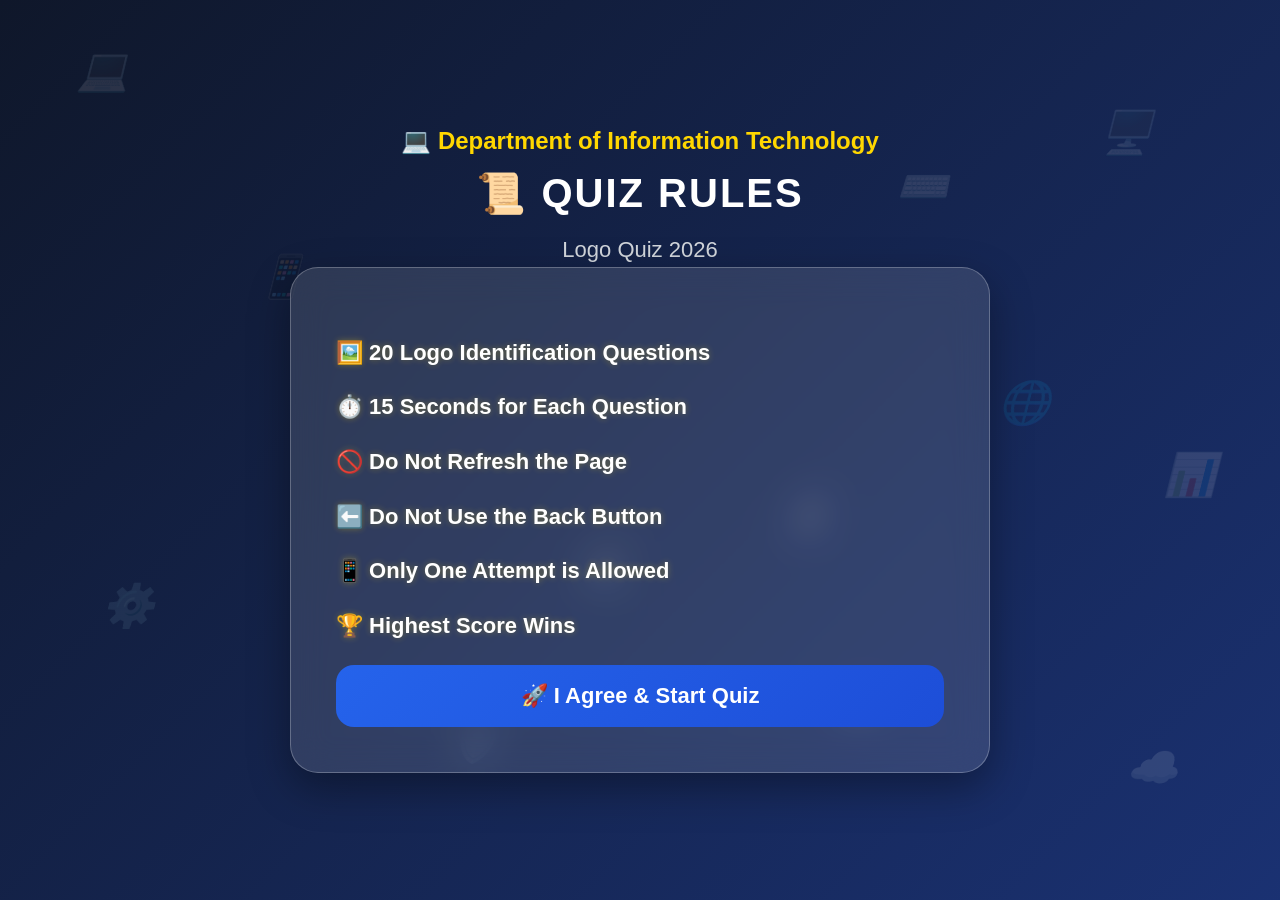
<file: rules.html>
<!DOCTYPE html>
<html lang="en">
<head>
<meta charset="UTF-8">
<meta name="viewport" content="width=device-width, initial-scale=1.0">
<title>Logo Quiz 2026 - Rules</title>
<link rel="stylesheet" href="style.css">
</head>

<body>

<div class="bg">
    <i>💻</i>
    <i>🖥️</i>
    <i>📱</i>
    <i>🌐</i>
    <i>⚙️</i>
    <i>☁️</i>
    <i>💾</i>
    <i>⌨️</i>
    <i>🖱️</i>
    <i>🤖</i>
    <i>🛡️</i>
    <i>📊</i>
</div>

<div class="container">

<h3 class="dept">💻 Department of Information Technology</h3>

<h1>📜 QUIZ RULES</h1>

<p class="subtitle">
Logo Quiz 2026
</p>

<div class="card">

<ul class="rules-list">
    <li>🖼️ 20 Logo Identification Questions</li>
    <li>⏱️ 15 Seconds for Each Question</li>
    <li>🚫 Do Not Refresh the Page</li>
    <li>⬅️ Do Not Use the Back Button</li>
    <li>📱 Only One Attempt is Allowed</li>
    <li>🏆 Highest Score Wins</li>
</ul>

<button onclick="location.href='quiz.html'">
🚀 I Agree & Start Quiz
</button>

</div>

</div>

</body>
</html>
</file>
<file: style.css>
*{
    margin:0;
    padding:0;
    box-sizing:border-box;
    font-family:'Poppins',sans-serif;
}

body{
    min-height:100vh;
    margin:0;
    display:flex;
    justify-content:center;
    align-items:center;
    padding:20px;
    overflow-x:hidden;
    overflow-y:auto;

    background:linear-gradient(135deg,#0F172A,#1E3A8A,#2563EB,#0EA5E9);
    background-size:400% 400%;
    animation:gradientBG 12s ease infinite;
}

.container{
    width:100%;
    max-width:500px;
    margin:0 auto;
    text-align:center;
    padding:15px;
}

.card{
    background:rgba(255,255,255,.12);
    backdrop-filter:blur(18px);
    border:1px solid rgba(255,255,255,.25);
    border-radius:28px;
    padding:30px;
    box-shadow:0 15px 40px rgba(0,0,0,.35);
}

h1{
    color:#ffffff;
    font-size:42px;
    font-weight:700;
    letter-spacing:2px;
    margin:15px 0;
}

h2{
color:white;
margin-bottom:20px;
}

h3{
    color:#60a5fa;
    font-weight:600;
}

.subtitle{
    color:#d1d5db;
    font-size:18px;
    line-height:1.6;
}

.footer{
    color:white;
    margin-top:20px;
    font-size:14px;
}

input,
select{

width:100%;
padding:18px;

margin:15px 0;

border:2px solid #555;

border-radius:30px;

font-size:18px;

background:#F5F5F5;

transition:.3s;

}

input:focus,
select:focus{

    transform:scale(1.02);

    box-shadow:0 0 15px #00e5ff;

}

button{
    width:100%;
    padding:18px;
    border:none;
    border-radius:18px;
    background:linear-gradient(135deg,#2563EB,#1D4ED8);
    color:white;
    font-size:20px;
    font-weight:bold;
    transition:.3s;
}

button:hover{
    transform:translateY(-3px);
}

.option{
    margin:8px 0;
}



#timer{
    color:#FFD700;
    font-size:20px;
    margin:10px 0;
}

.progress{
    height:16px;
    border-radius:30px;
}

.progress-bar{
    background:linear-gradient(90deg,#FFD700,#FF9800);
}


@keyframes gradientBG{

0%{
background-position:0% 50%;
}

50%{
background-position:100% 50%;
}

100%{
background-position:0% 50%;
}

}


@media(max-width:500px){

h1{
font-size:28px;
}

button{
font-size:16px;
}
}

/* ===== Floating IT Icons Background ===== */

.bg{
    position:fixed;
    top:0;
    left:0;
    width:100%;
    height:100%;
    overflow:hidden;
    z-index:0;
    pointer-events:none;
}

.container,
.card{
    position:relative;
    z-index:1;
}

.bg i{
    position:absolute;
    font-size:42px;
    color:#FFD700;
    opacity:.12;
    animation:floatIcon 15s ease-in-out infinite;
}

.bg i:nth-child(1){top:5%;left:6%;}
.bg i:nth-child(2){top:12%;right:10%;}
.bg i:nth-child(3){top:28%;left:20%;}
.bg i:nth-child(4){top:42%;right:18%;}
.bg i:nth-child(5){bottom:30%;left:8%;}
.bg i:nth-child(6){bottom:12%;right:8%;}
.bg i:nth-child(7){top:60%;left:45%;}
.bg i:nth-child(8){top:18%;left:70%;}
.bg i:nth-child(9){bottom:40%;right:35%;}
.bg i:nth-child(10){top:75%;left:65%;}
.bg i:nth-child(11){bottom:15%;left:35%;}
.bg i:nth-child(12){top:50%;right:5%;}

@keyframes floatIcon{

0%{
    transform:translateY(0) rotate(0deg);
    opacity:.08;
}

25%{
    transform:translate(-20px,-15px) rotate(90deg);
    opacity:.15;
}

50%{
    transform:translate(20px,-35px) rotate(180deg);
    opacity:.22;
}

75%{
    transform:translate(-15px,15px) rotate(270deg);
    opacity:.15;
}

100%{
    transform:translateY(0) rotate(360deg);
    opacity:.08;
}

}
#score{

font-size:55px;

color:#00ff99;

margin:15px 0;

}

#percentage{

color:white;

margin-bottom:10px;

}

#message{

font-size:22px;

color:#FFD700;

margin:20px 0;

font-weight:bold;

}
#studentInfo{
    color:white;
    font-size:16px;
    margin-bottom:10px;
    font-weight:600;
}

table{
width:100%;
border-collapse:collapse;
margin-top:20px;
}

th,td{
padding:12px;
border:1px solid rgba(255,255,255,.3);
text-align:center;
color:white;
}

th{
background:#4f46e5;
}

tr:nth-child(even){
background:rgba(255,255,255,.1);
}
/* ===== Premium Live Leaderboard ===== */

#leaderboard{
    margin-top:20px;
}

.leader-card{
    background:rgba(255,255,255,0.08);
    border-radius:18px;
    padding:15px;
    margin-bottom:18px;
    border:1px solid rgba(255,215,0,.4);
    animation:slideIn .6s ease;
}

.leader-top{
    display:flex;
    align-items:center;
    gap:12px;
    margin-bottom:10px;
}

.medal{
    font-size:28px;
    width:40px;
}

.avatar{
    width:45px;
    height:45px;
    border-radius:50%;
    background:linear-gradient(135deg,#FFD700,#FFA500);
    color:#000;
    font-weight:bold;
    display:flex;
    justify-content:center;
    align-items:center;
    font-size:20px;
}

.name{
    flex:1;
    color:white;
    font-size:18px;
    font-weight:bold;
}

.score{
    color:#FFD700;
    font-size:22px;
    font-weight:bold;
}

.bar{
    width:100%;
    height:18px;
    background:rgba(255,255,255,.15);
    border-radius:20px;
    overflow:hidden;
}

.fill{
    height:100%;
    width:0;
    border-radius:20px;
    background:linear-gradient(90deg,#FFD700,#FFF176);
    transition:width 1s ease-in-out;
    box-shadow:0 0 15px rgba(255,215,0,.7);
}

@keyframes slideIn{
    from{
        opacity:0;
        transform:translateX(-30px);
    }
    to{
        opacity:1;
        transform:translateX(0);
    }
}
/* Different Avatar Colors */

.avatar1{
background:#FFD700;
color:black;
}

.avatar2{
background:#C0C0C0;
color:black;
}

.avatar3{
background:#CD7F32;
color:white;
}

.avatar4,
.avatar5,
.avatar6,
.avatar7,
.avatar8,
.avatar9,
.avatar10{
background:#4F46E5;
color:white;
}

.name small{
color:#FFD700;
font-size:13px;
}

.leader-card:nth-child(1){
transform:scale(1.05);
border:2px solid gold;
}

.leader-card:nth-child(2){
border:2px solid silver;
}

.leader-card:nth-child(3){
border:2px solid #CD7F32;
}

.stats{
display:flex;
justify-content:space-between;
gap:15px;
margin:20px 0;
}

.stat-box{
flex:1;
background:rgba(255,255,255,.08);
border:1px solid rgba(255,215,0,.4);
border-radius:15px;
padding:15px;
text-align:center;
color:white;
font-weight:bold;
}

.stat-box span{
font-size:30px;
color:#FFD700;
}

ul{
    color:white;
    text-align:left;
    line-height:2;
    font-size:22px;
    margin:20px;
    padding-left:20px;
}

li{
    margin-bottom:10px;
}

.rules-list{
    list-style:none;
    padding:0;
    margin:20px 0;
}

.rules-list li{
    color:#FFFFFF;
    font-size:22px;
    font-weight:600;
    margin:15px 0;
    line-height:1.8;
    text-shadow:0 0 6px rgba(255,215,0,0.3);
}
.info{
    flex:1;
}

.info h3{
    color:white;
    margin:0;
    font-size:20px;
}

.info p{
    color:#FFD700;
    margin-top:4px;
    font-size:16px;
}
.info small{
    color:#FFD700 !important;
    font-size:15px;
    font-weight:600;
}
.leader-card:hover{
    transform:scale(1.03);
    transition:.3s;
}

/* ===== Desktop & Smart Board ===== */

@media screen and (min-width:992px){

.container{
    max-width:900px;
}

.card{
    max-width:700px;
    margin:auto;
    padding:45px;
}

h1{
    font-size:60px;
}

h2{
    font-size:32px;
}

h3{
    font-size:24px;
}

.subtitle{
    font-size:22px;
}

input{
    width:100%;
    padding:15px;
    margin:12px 0;
    border:1px solid #4b5563;
    border-radius:12px;
    background:#f9fafb;
    font-size:16px;
}

button{
    font-size:22px;
    padding:18px;
}

.footer{
    font-size:18px;
}

}

/* ===== Quiz Layout ===== */

.quiz-title{
    color:#60A5FA;
    margin-bottom:15px;
}

.quiz-top{
    display:grid;
    grid-template-columns:1fr;
    gap:10px;
    margin:20px 0;
}

.badge{
    background:rgba(255,255,255,.15);
    backdrop-filter:blur(12px);
    border:1px solid rgba(255,255,255,.25);
    border-radius:20px;
    color:white;
    font-size:20px;
    font-weight:700;
    padding:18px;
}

.option{
    width:100%;
    margin:12px 0;
    padding:18px;
    border:none;
    border-radius:18px;
    background:linear-gradient(135deg,#2563EB,#1D4ED8);
    color:white;
    font-size:20px;
    font-weight:600;
    transition:.25s;
}

.option:hover{
    transform:translateY(-3px);
    background:linear-gradient(135deg,#3B82F6,#2563EB);
}

.option:active{
    transform:scale(.98);
}

#logo{
    width:170px;
    height:170px;
    margin:20px auto;
    display:block;
    background:#ffffff;
    padding:18px;
    border-radius:22px;
    object-fit:contain;
    box-shadow:0 10px 30px rgba(0,0,0,.25);
}

.score-title{
    color:#FFD700;
    font-size:30px;
    font-weight:700;
    text-shadow:0 0 10px rgba(255,215,0,.6);
}

.progress{
    width:100%;
    height:15px;
    background:rgba(255,255,255,.18);
    border-radius:30px;
    overflow:hidden;
    margin:20px 0;
}

.progress-bar{
    height:100%;
    border-radius:30px;
    background:linear-gradient(90deg,#FFD700,#F59E0B);
}

h1{
    color:white;
    font-size:40px;
    font-weight:700;
}

h2{
    color:white;
}

h3{
    color:#FFD700;
}

.info h3{
    color:white;
    margin:0;
    font-size:20px;
    font-weight:700;
}

.info small{
    color:#FFD700;
    font-size:16px;
    font-weight:600;
}

.option:focus,
.option:focus-visible{
    outline: none;
    box-shadow: none;
}

.option:active{
    transform: scale(0.98);
}

.option{
    -webkit-tap-highlight-color: transparent;
}

/* Remove Android blue tap highlight */

button,
.option,
img,
a{
    -webkit-tap-highlight-color: transparent;
    outline: none;
}

button:focus,
button:focus-visible,
.option:focus,
.option:focus-visible{
    outline: none !important;
    box-shadow: none !important;
}

button::-moz-focus-inner{
    border:0;
}
</file>
